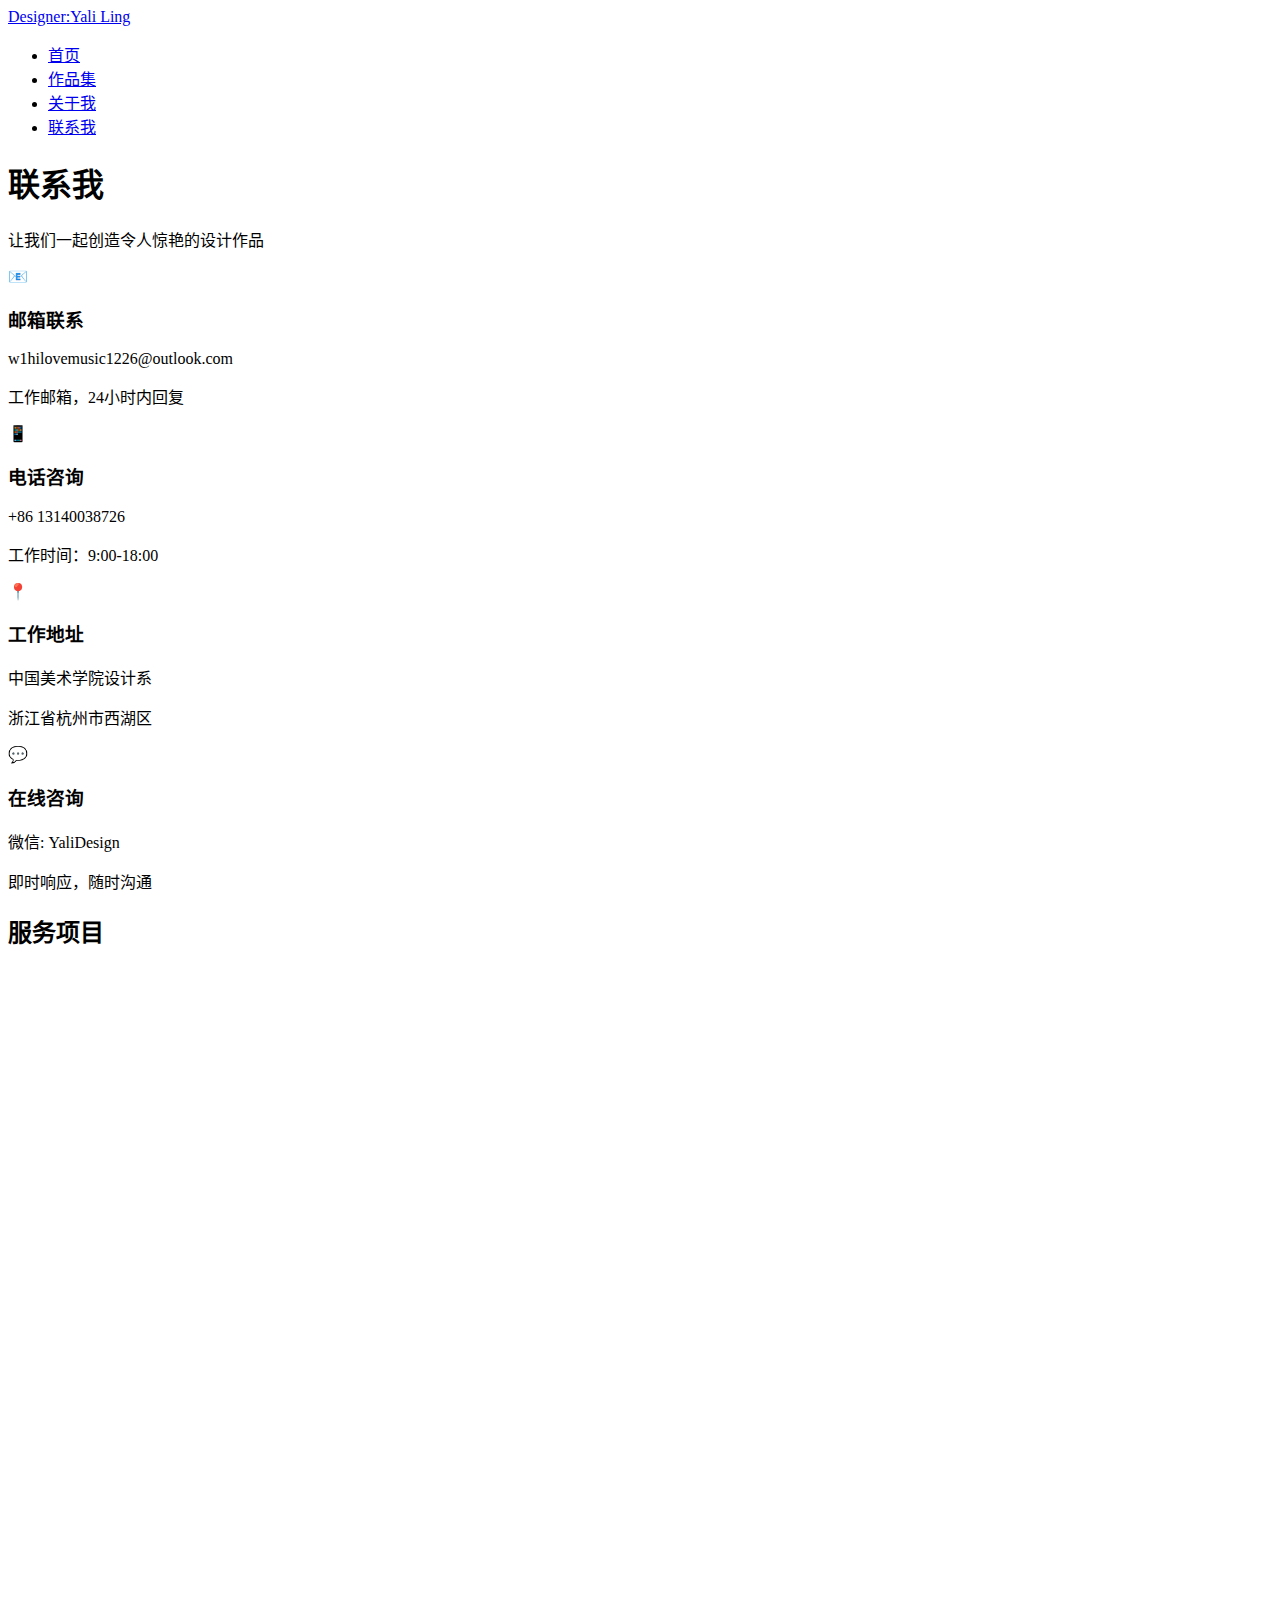
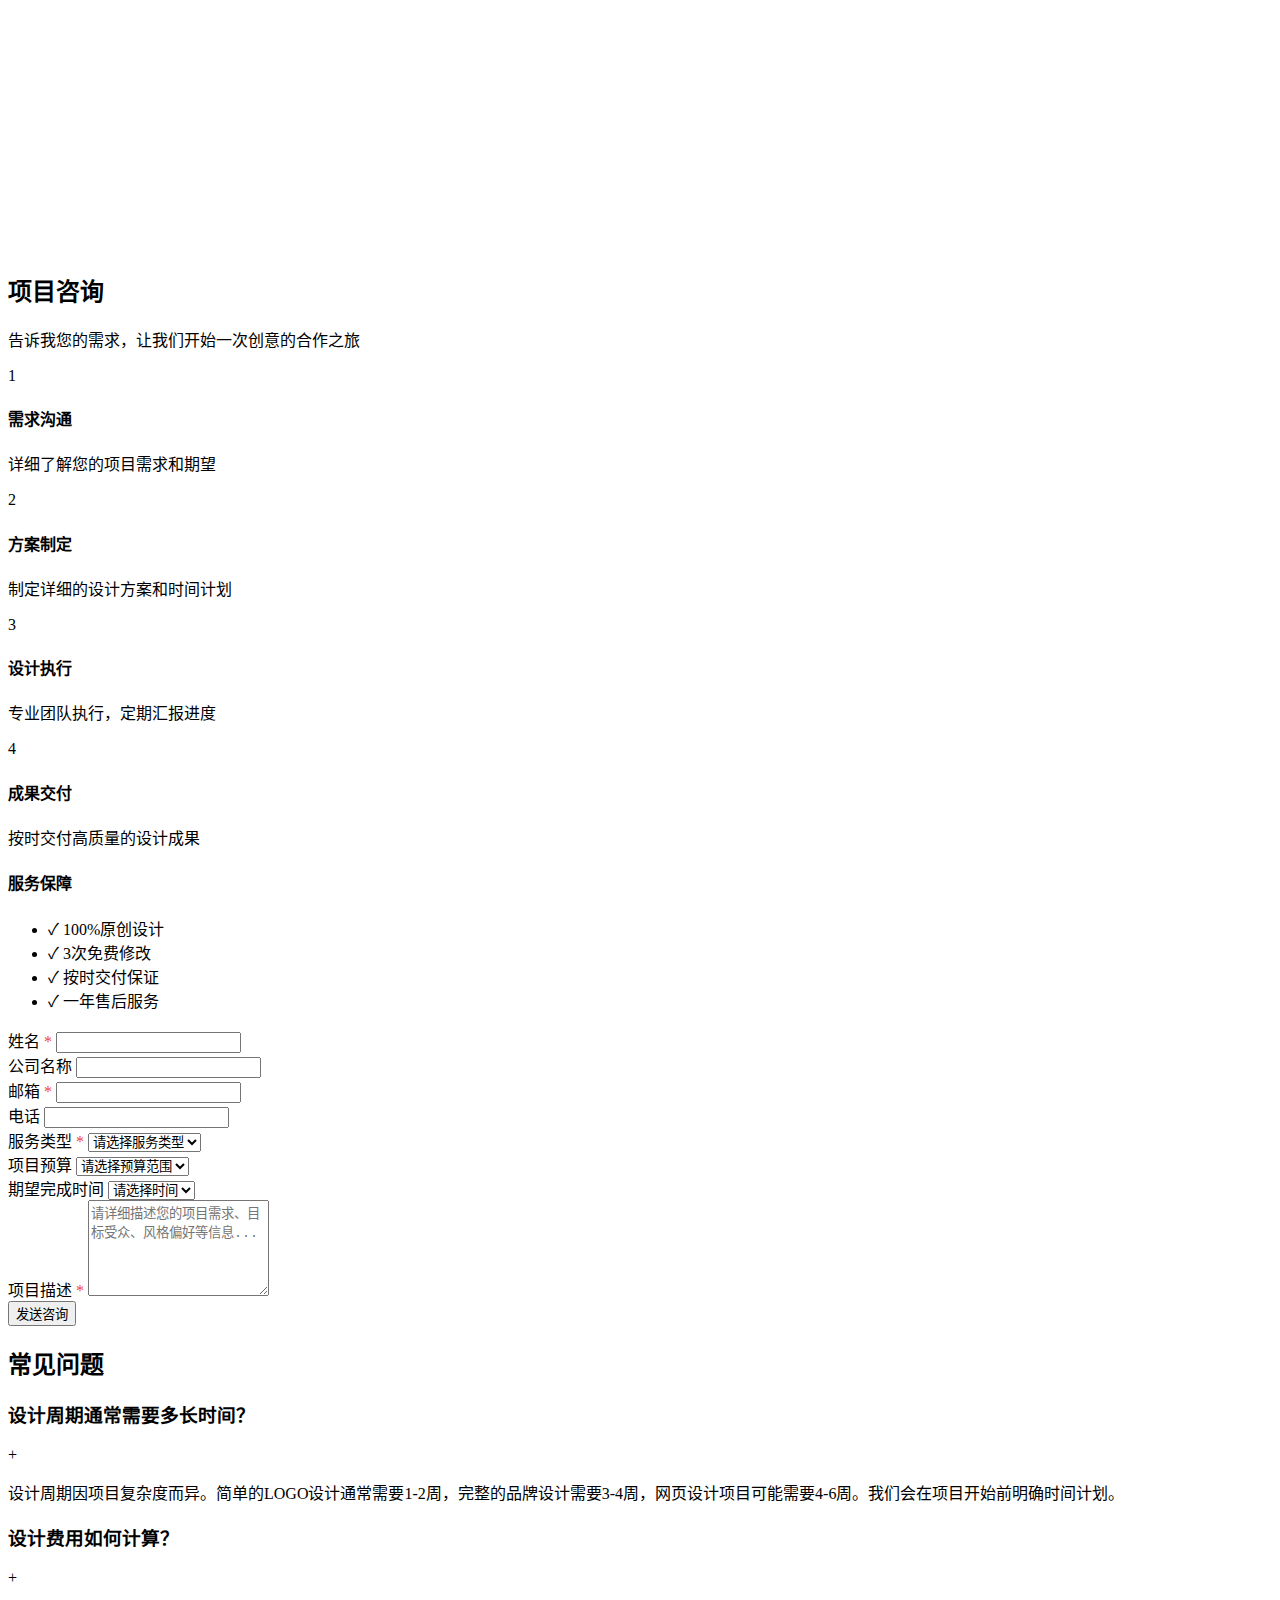
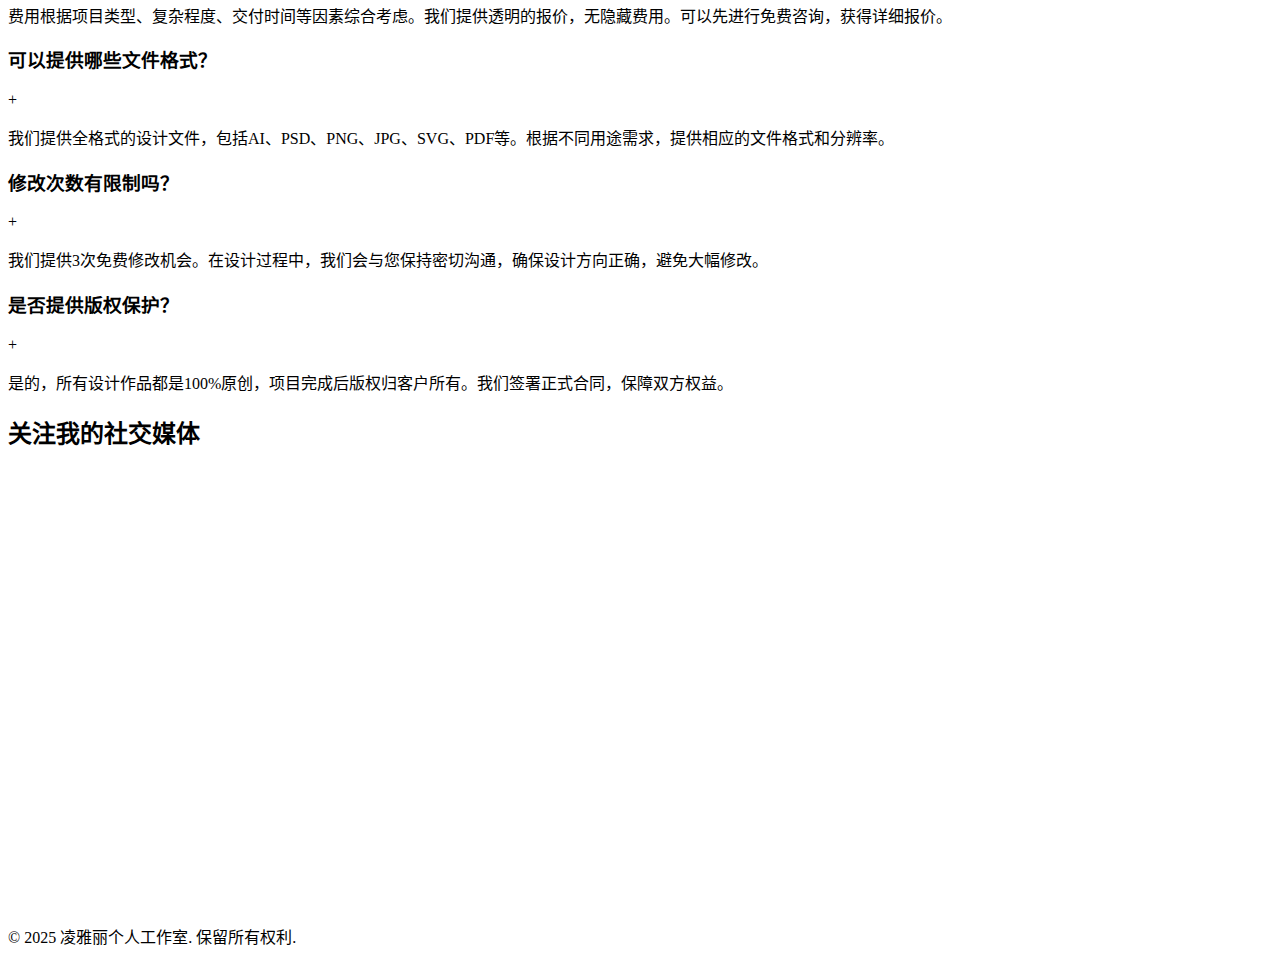
<file: contact.html>
<!DOCTYPE html>
<html lang="zh-CN">
<head>
    <meta charset="UTF-8">
    <meta name="viewport" content="width=device-width, initial-scale=1.0">
    <meta name="description" content="联系凌雅丽设计师 - 设计合作、咨询服务、教学指导">
    <title>联系我 | 凌雅丽设计师</title>
    <link rel="stylesheet" href="css/style.css">
</head>
<body>
    <!-- 导航栏 -->
    <header class="navbar" id="navbar">
        <div class="navbar__container">
            <!-- Logo/品牌名 -->
            <div class="navbar__logo">
                <a href="index.html">Designer:Yali Ling</a>
            </div>
            
            <!-- 桌面端导航菜单 -->
            <nav class="navbar__menu">
                <ul class="navbar__list">
                    <li class="navbar__item">
                        <a href="index.html" class="navbar__link">首页</a>
                    </li>
                    <li class="navbar__item">
                        <a href="portfolio.html" class="navbar__link">作品集</a>
                    </li>
                    <li class="navbar__item">
                        <a href="about.html" class="navbar__link">关于我</a>
                    </li>
                    <li class="navbar__item">
                        <a href="contact.html" class="navbar__link navbar__link--active">联系我</a>
                    </li>
                </ul>
            </nav>
            
            <!-- 移动端汉堡菜单按钮 -->
            <div class="navbar__toggle" id="mobile-menu">
                <span class="navbar__toggle-bar"></span>
                <span class="navbar__toggle-bar"></span>
                <span class="navbar__toggle-bar"></span>
            </div>
        </div>
    </header>

    <!-- 主要内容区域 -->
    <main class="contact-page">
        <!-- 页面头部 -->
        <section class="page-header">
            <div class="container">
                <h1 class="page-header__title">联系我</h1>
                <p class="page-header__subtitle">让我们一起创造令人惊艳的设计作品</p>
            </div>
        </section>

        <!-- 联系方式卡片 -->
        <section class="contact-cards">
            <div class="container">
                <div class="contact-cards__grid">
                    <div class="contact-card">
                        <div class="contact-card__icon">📧</div>
                        <h3 class="contact-card__title">邮箱联系</h3>
                        <p class="contact-card__content">w1hilovemusic1226@outlook.com</p>
                        <p class="contact-card__description">工作邮箱，24小时内回复</p>
                    </div>
                    
                    <div class="contact-card">
                        <div class="contact-card__icon">📱</div>
                        <h3 class="contact-card__title">电话咨询</h3>
                        <p class="contact-card__content">+86 13140038726</p>
                        <p class="contact-card__description">工作时间：9:00-18:00</p>
                    </div>
                    
                    <div class="contact-card">
                        <div class="contact-card__icon">📍</div>
                        <h3 class="contact-card__title">工作地址</h3>
                        <p class="contact-card__content">中国美术学院设计系</p>
                        <p class="contact-card__description">浙江省杭州市西湖区</p>
                    </div>
                    
                    <div class="contact-card">
                        <div class="contact-card__icon">💬</div>
                        <h3 class="contact-card__title">在线咨询</h3>
                        <p class="contact-card__content">微信: YaliDesign</p>
                        <p class="contact-card__description">即时响应，随时沟通</p>
                    </div>
                </div>
            </div>
        </section>

        <!-- 服务项目 -->
        <section class="services-section">
            <div class="container">
                <h2 class="section__title">服务项目</h2>
                <div class="services-grid">
                    <div class="service-item">
                        <div class="service-icon">🎨</div>
                        <h3 class="service-title">品牌设计</h3>
                        <p class="service-description">专业的品牌视觉识别系统设计，包括LOGO设计、VI设计、品牌指南等全套品牌服务。</p>
                        <div class="service-price">¥8,000 起</div>
                    </div>
                    
                    <div class="service-item">
                        <div class="service-icon">📦</div>
                        <h3 class="service-title">包装设计</h3>
                        <p class="service-description">创意包装设计服务，提升产品市场竞争力，涵盖食品、化妆品、电子产品等多个领域。</p>
                        <div class="service-price">¥5,000 起</div>
                    </div>
                    
                    <div class="service-item">
                        <div class="service-icon">💻</div>
                        <h3 class="service-title">网页设计</h3>
                        <p class="service-description">响应式网站设计与开发，注重用户体验和品牌形象的完美融合。</p>
                        <div class="service-price">¥12,000 起</div>
                    </div>
                    
                    <div class="service-item">
                        <div class="service-icon">📱</div>
                        <h3 class="service-title">UI/UX设计</h3>
                        <p class="service-description">移动应用界面设计，专注于提升用户体验和界面美观度。</p>
                        <div class="service-price">¥10,000 起</div>
                    </div>
                    
                    <div class="service-item">
                        <div class="service-icon">🖼️</div>
                        <h3 class="service-title">插画设计</h3>
                        <p class="service-description">商业插画、绘本插画、品牌插画等多样化插画服务。</p>
                        <div class="service-price">¥3,000 起</div>
                    </div>
                    
                    <div class="service-item">
                        <div class="service-icon">🎓</div>
                        <h3 class="service-title">设计教学</h3>
                        <p class="service-description">一对一设计指导，作品集辅导，设计理论与实践培训。</p>
                        <div class="service-price">¥500/小时</div>
                    </div>
                </div>
            </div>
        </section>

        <!-- 联系表单 -->
        <section class="contact-form-section">
            <div class="container">
                <div class="contact-form-container">
                    <div class="contact-form-info">
                        <h2 class="contact-form-title">项目咨询</h2>
                        <p class="contact-form-subtitle">告诉我您的需求，让我们开始一次创意的合作之旅</p>
                        
                        <div class="contact-process">
                            <div class="process-step">
                                <div class="process-number">1</div>
                                <div class="process-content">
                                    <h4>需求沟通</h4>
                                    <p>详细了解您的项目需求和期望</p>
                                </div>
                            </div>
                            <div class="process-step">
                                <div class="process-number">2</div>
                                <div class="process-content">
                                    <h4>方案制定</h4>
                                    <p>制定详细的设计方案和时间计划</p>
                                </div>
                            </div>
                            <div class="process-step">
                                <div class="process-number">3</div>
                                <div class="process-content">
                                    <h4>设计执行</h4>
                                    <p>专业团队执行，定期汇报进度</p>
                                </div>
                            </div>
                            <div class="process-step">
                                <div class="process-number">4</div>
                                <div class="process-content">
                                    <h4>成果交付</h4>
                                    <p>按时交付高质量的设计成果</p>
                                </div>
                            </div>
                        </div>
                        
                        <div class="contact-guarantee">
                            <h4>服务保障</h4>
                            <ul>
                                <li>✓ 100%原创设计</li>
                                <li>✓ 3次免费修改</li>
                                <li>✓ 按时交付保证</li>
                                <li>✓ 一年售后服务</li>
                            </ul>
                        </div>
                    </div>
                    
                    <form class="contact-form" id="contactForm">
                        <div class="form-row">
                            <div class="form-group">
                                <label for="name" class="form-label">姓名 *</label>
                                <input type="text" id="name" name="name" class="form-input" required>
                            </div>
                            <div class="form-group">
                                <label for="company" class="form-label">公司名称</label>
                                <input type="text" id="company" name="company" class="form-input">
                            </div>
                        </div>
                        
                        <div class="form-row">
                            <div class="form-group">
                                <label for="email" class="form-label">邮箱 *</label>
                                <input type="email" id="email" name="email" class="form-input" required>
                            </div>
                            <div class="form-group">
                                <label for="phone" class="form-label">电话</label>
                                <input type="tel" id="phone" name="phone" class="form-input">
                            </div>
                        </div>
                        
                        <div class="form-group">
                            <label for="service" class="form-label">服务类型 *</label>
                            <select id="service" name="service" class="form-select" required>
                                <option value="">请选择服务类型</option>
                                <option value="brand">品牌设计</option>
                                <option value="package">包装设计</option>
                                <option value="web">网页设计</option>
                                <option value="ui">UI/UX设计</option>
                                <option value="illustration">插画设计</option>
                                <option value="teaching">设计教学</option>
                                <option value="other">其他服务</option>
                            </select>
                        </div>
                        
                        <div class="form-row">
                            <div class="form-group">
                                <label for="budget" class="form-label">项目预算</label>
                                <select id="budget" name="budget" class="form-select">
                                    <option value="">请选择预算范围</option>
                                    <option value="5k-10k">5千-1万</option>
                                    <option value="10k-30k">1万-3万</option>
                                    <option value="30k-50k">3万-5万</option>
                                    <option value="50k+">5万以上</option>
                                </select>
                            </div>
                            <div class="form-group">
                                <label for="timeline" class="form-label">期望完成时间</label>
                                <select id="timeline" name="timeline" class="form-select">
                                    <option value="">请选择时间</option>
                                    <option value="urgent">1周内</option>
                                    <option value="normal">2-4周</option>
                                    <option value="flexible">1-2个月</option>
                                    <option value="long">2个月以上</option>
                                </select>
                            </div>
                        </div>
                        
                        <div class="form-group">
                            <label for="message" class="form-label">项目描述 *</label>
                            <textarea id="message" name="message" class="form-textarea" rows="6" 
                                placeholder="请详细描述您的项目需求、目标受众、风格偏好等信息..." required></textarea>
                        </div>
                        
                        <button type="submit" class="form-submit">发送咨询</button>
                    </form>
                </div>
            </div>
        </section>

        <!-- 常见问题 -->
        <section class="faq-section">
            <div class="container">
                <h2 class="section__title">常见问题</h2>
                <div class="faq-list">
                    <div class="faq-item">
                        <div class="faq-question">
                            <h3>设计周期通常需要多长时间？</h3>
                            <span class="faq-toggle">+</span>
                        </div>
                        <div class="faq-answer">
                            <p>设计周期因项目复杂度而异。简单的LOGO设计通常需要1-2周，完整的品牌设计需要3-4周，网页设计项目可能需要4-6周。我们会在项目开始前明确时间计划。</p>
                        </div>
                    </div>
                    
                    <div class="faq-item">
                        <div class="faq-question">
                            <h3>设计费用如何计算？</h3>
                            <span class="faq-toggle">+</span>
                        </div>
                        <div class="faq-answer">
                            <p>费用根据项目类型、复杂程度、交付时间等因素综合考虑。我们提供透明的报价，无隐藏费用。可以先进行免费咨询，获得详细报价。</p>
                        </div>
                    </div>
                    
                    <div class="faq-item">
                        <div class="faq-question">
                            <h3>可以提供哪些文件格式？</h3>
                            <span class="faq-toggle">+</span>
                        </div>
                        <div class="faq-answer">
                            <p>我们提供全格式的设计文件，包括AI、PSD、PNG、JPG、SVG、PDF等。根据不同用途需求，提供相应的文件格式和分辨率。</p>
                        </div>
                    </div>
                    
                    <div class="faq-item">
                        <div class="faq-question">
                            <h3>修改次数有限制吗？</h3>
                            <span class="faq-toggle">+</span>
                        </div>
                        <div class="faq-answer">
                            <p>我们提供3次免费修改机会。在设计过程中，我们会与您保持密切沟通，确保设计方向正确，避免大幅修改。</p>
                        </div>
                    </div>
                    
                    <div class="faq-item">
                        <div class="faq-question">
                            <h3>是否提供版权保护？</h3>
                            <span class="faq-toggle">+</span>
                        </div>
                        <div class="faq-answer">
                            <p>是的，所有设计作品都是100%原创，项目完成后版权归客户所有。我们签署正式合同，保障双方权益。</p>
                        </div>
                    </div>
                </div>
            </div>
        </section>

        <!-- 社交媒体 -->
        <section class="social-media-section">
            <div class="container">
                <h2 class="section__title">关注我的社交媒体</h2>
                <div class="social-links-large">
                    <a href="#" class="social-link-large">
                        <div class="social-icon">📷</div>
                        <div class="social-info">
                            <h3>Instagram</h3>
                            <p>@yali_design</p>
                        </div>
                    </a>
                    <a href="#" class="social-link-large">
                        <div class="social-icon">🎨</div>
                        <div class="social-info">
                            <h3>Behance</h3>
                            <p>YaliDesign</p>
                        </div>
                    </a>
                    <a href="#" class="social-link-large">
                        <div class="social-icon">🏀</div>
                        <div class="social-info">
                            <h3>Dribbble</h3>
                            <p>YaliLing</p>
                        </div>
                    </a>
                    <a href="#" class="social-link-large">
                        <div class="social-icon">💼</div>
                        <div class="social-info">
                            <h3>LinkedIn</h3>
                            <p>凌雅丽设计师</p>
                        </div>
                    </a>
                </div>
            </div>
        </section>
    </main>

    <!-- 页脚 -->
    <footer class="footer">
        <div class="container">
            <p class="footer__text">&copy; 2025 凌雅丽个人工作室. 保留所有权利.</p>
        </div>
    </footer>

    <!-- JavaScript -->
    <script src="js/script.js"></script>
    <script src="js/contact.js"></script>
</body>
</html>
</file>
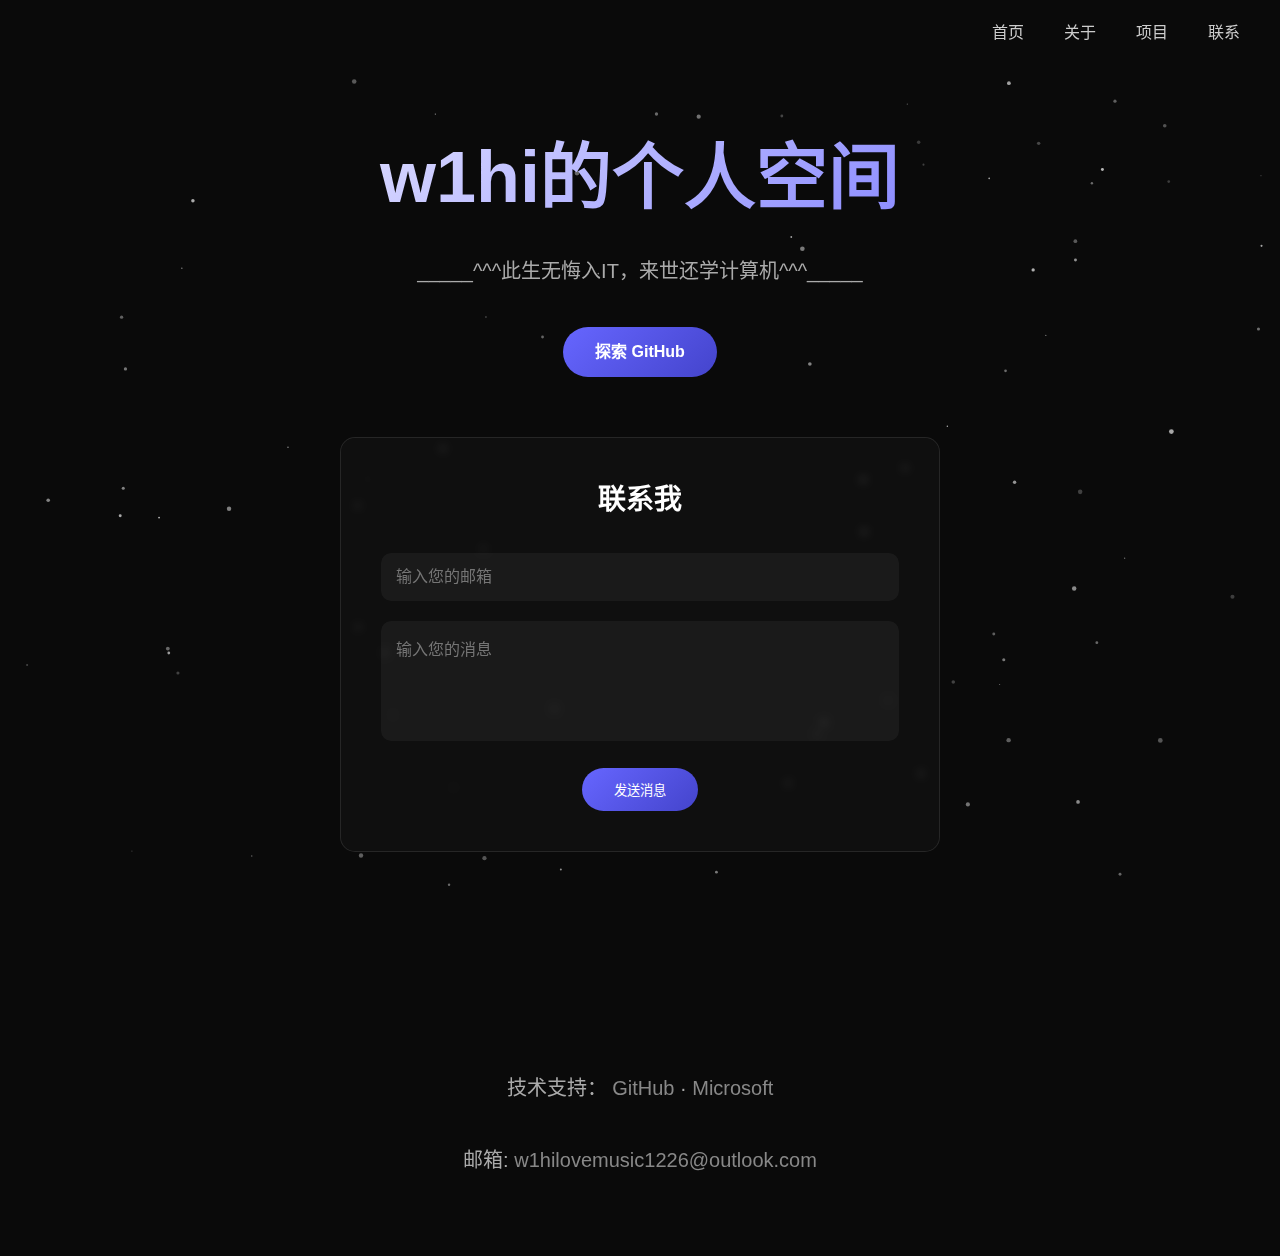
<file: INDEX0.html>
<!DOCTYPE html>
<html lang="zh-CN">
<head>
    <meta charset="UTF-8">
    <meta name="viewport" content="width=device-width, initial-scale=1.0">
    <title>w1hi的个人网站</title>
    <style>
        * {
            margin: 0;
            padding: 0;
            box-sizing: border-box;
        }

        body {
            font-family: -apple-system, BlinkMacSystemFont, 'Segoe UI', Roboto, sans-serif;
            background: #0a0a0a;
            color: #ffffff;
            line-height: 1.6;
            overflow-x: hidden;
        }

        .cosmic-bg {
            position: fixed;
            top: 0;
            left: 0;
            width: 100%;
            height: 100%;
            background: #0a0a0a;
            z-index: -1;
        }

        canvas {
            position: absolute;
            top: 0;
            left: 0;
            width: 100%;
            height: 100%;
        }

        .nav {
            position: fixed;
            top: 0;
            width: 100%;
            padding: 20px 40px;
            background: rgba(10, 10, 10, 0.9);
            backdrop-filter: blur(8px);
            z-index: 1000;
        }

        .nav-links {
            max-width: 1200px;
            margin: 0 auto;
            display: flex;
            justify-content: flex-end;
            gap: 40px;
        }

        .nav-links a {
            color: #ccc;
            text-decoration: none;
            font-size: 16px;
            transition: color 0.3s ease;
        }

        .nav-links a:hover {
            color: #ffffff;
        }

        .container {
            max-width: 1200px;
            margin: 0 auto;
            padding: 120px 40px;
            text-align: center;
            position: relative;
            z-index: 1;
        }

        h1 {
            font-size: 72px;
            font-weight: 700;
            background: linear-gradient(135deg, #ffffff, #6666ff);
            -webkit-background-clip: text;
            -webkit-text-fill-color: transparent;
            animation: fadeIn 1.5s ease-out;
            margin-bottom: 20px;
        }

        p {
            font-size: 20px;
            color: #aaaaaa;
            max-width: 800px;
            margin: 0 auto 40px;
            animation: fadeIn 2s ease-out;
        }

        .btn {
            display: inline-block;
            padding: 12px 32px;
            background: linear-gradient(135deg, #6666ff, #4444cc);
            color: #ffffff;
            text-decoration: none;
            border-radius: 50px;
            font-weight: 600;
            transition: all 0.3s ease;
        }

        .btn:hover {
            transform: scale(1.05);
            box-shadow: 0 0 20px rgba(102, 102, 255, 0.3);
        }

        .contact-form {
            max-width: 600px;
            margin: 60px auto;
            padding: 40px;
            background: rgba(20, 20, 20, 0.5);
            border-radius: 15px;
            backdrop-filter: blur(5px);
            border: 1px solid rgba(255, 255, 255, 0.1);
        }

        .contact-form h2 {
            font-size: 28px;
            margin-bottom: 30px;
        }

        .contact-form input[type="email"],
        .contact-form textarea {
            width: 100%;
            padding: 15px;
            margin-bottom: 20px;
            border: none;
            border-radius: 10px;
            background: rgba(255, 255, 255, 0.05);
            color: #ffffff;
            font-size: 16px;
        }

        .contact-form textarea {
            height: 120px;
            resize: none;
        }

        .submit-btn {
            padding: 12px 32px;
            background: linear-gradient(135deg, #6666ff, #4444cc);
            color: #ffffff;
            border: none;
            border-radius: 50px;
            cursor: pointer;
            transition: all 0.3s ease;
        }

        .submit-btn:hover {
            transform: scale(1.05);
            box-shadow: 0 0 20px rgba(102, 102, 255, 0.3);
        }

        .footer {
            padding: 40px;
            text-align: center;
            color: #666;
            font-size: 14px;
            position: relative;
            z-index: 1;
        }

        .footer a {
            color: #888;
            text-decoration: none;
            transition: color 0.3s;
        }

        .footer a:hover {
            color: #ffffff;
        }

        @keyframes fadeIn {
            from { opacity: 0; transform: translateY(20px); }
            to { opacity: 1; transform: translateY(0); }
        }
    </style>
</head>
<body>
    <div class="cosmic-bg">
        <canvas id="particleCanvas"></canvas>
    </div>

    <nav class="nav">
        <div class="nav-links">
            <a href="index.html">首页</a>
            <a href="about.html">关于</a>
            <a href="projects.html">项目</a>
            <a href="contact.html">联系</a>
        </div>
    </nav>

    <div class="container">
        <h1>w1hi的个人空间</h1>
        <p>_____^^^此生无悔入IT，来世还学计算机^^^_____</p>
        <a href="https://github.com/w1hiwillbetop?tab=repositories" target="_blank" class="btn">探索 GitHub</a>

        <div class="contact-form">
            <h2>联系我</h2>
            <form action="mailto:w1hilovemusic1226@outlook.com" method="POST" enctype="text/plain">
                <input type="email" placeholder="输入您的邮箱" required>
                <textarea placeholder="输入您的消息" required></textarea>
                <button type="submit" class="submit-btn">发送消息</button>
            </form>
        </div>
    </div>

    <footer class="footer">
        <p>
            技术支持：
            <a href="https://github.com" target="_blank">GitHub</a> · 
            <a href="https://microsoft.com" target="_blank">Microsoft</a>
        </p>
        <p style="margin-top: 10px;">邮箱: <a href="mailto:w1hilovemusic1226@outlook.com">w1hilovemusic1226@outlook.com</a></p>
    </footer>

    <script>
        const canvas = document.getElementById('particleCanvas');
        const ctx = canvas.getContext('2d');

        canvas.width = window.innerWidth;
        canvas.height = window.innerHeight;

        window.addEventListener('resize', () => {
            canvas.width = window.innerWidth;
            canvas.height = window.innerHeight;
        });

        class Particle {
            constructor() {
                this.x = Math.random() * canvas.width;
                this.y = Math.random() * canvas.height;
                this.size = Math.random() * 2 + 0.5;
                this.speedX = Math.random() * 0.2 - 0.1;
                this.speedY = Math.random() * 0.2 - 0.1;
                this.opacity = Math.random() * 0.5 + 0.2;
            }

            update() {
                this.x += this.speedX;
                this.y += this.speedY;

                if (this.x > canvas.width) this.x = 0;
                else if (this.x < 0) this.x = canvas.width;
                if (this.y > canvas.height) this.y = 0;
                else if (this.y < 0) this.y = canvas.height;

                this.opacity += Math.random() * 0.02 - 0.01;
                if (this.opacity > 0.8) this.opacity = 0.8;
                if (this.opacity < 0.2) this.opacity = 0.2;
            }

            draw() {
                ctx.fillStyle = `rgba(255, 255, 255, ${this.opacity})`;
                ctx.beginPath();
                ctx.arc(this.x, this.y, this.size, 0, Math.PI * 2);
                ctx.fill();
            }
        }

        const particles = [];
        for (let i = 0; i < 100; i++) {
            particles.push(new Particle());
        }

        function animate() {
            ctx.clearRect(0, 0, canvas.width, canvas.height);
            particles.forEach(particle => {
                particle.update();
                particle.draw();
            });
            requestAnimationFrame(animate);
        }

        animate();
    </script>
</body>
</html>
</file>
<file: css/style.css>

</file>
